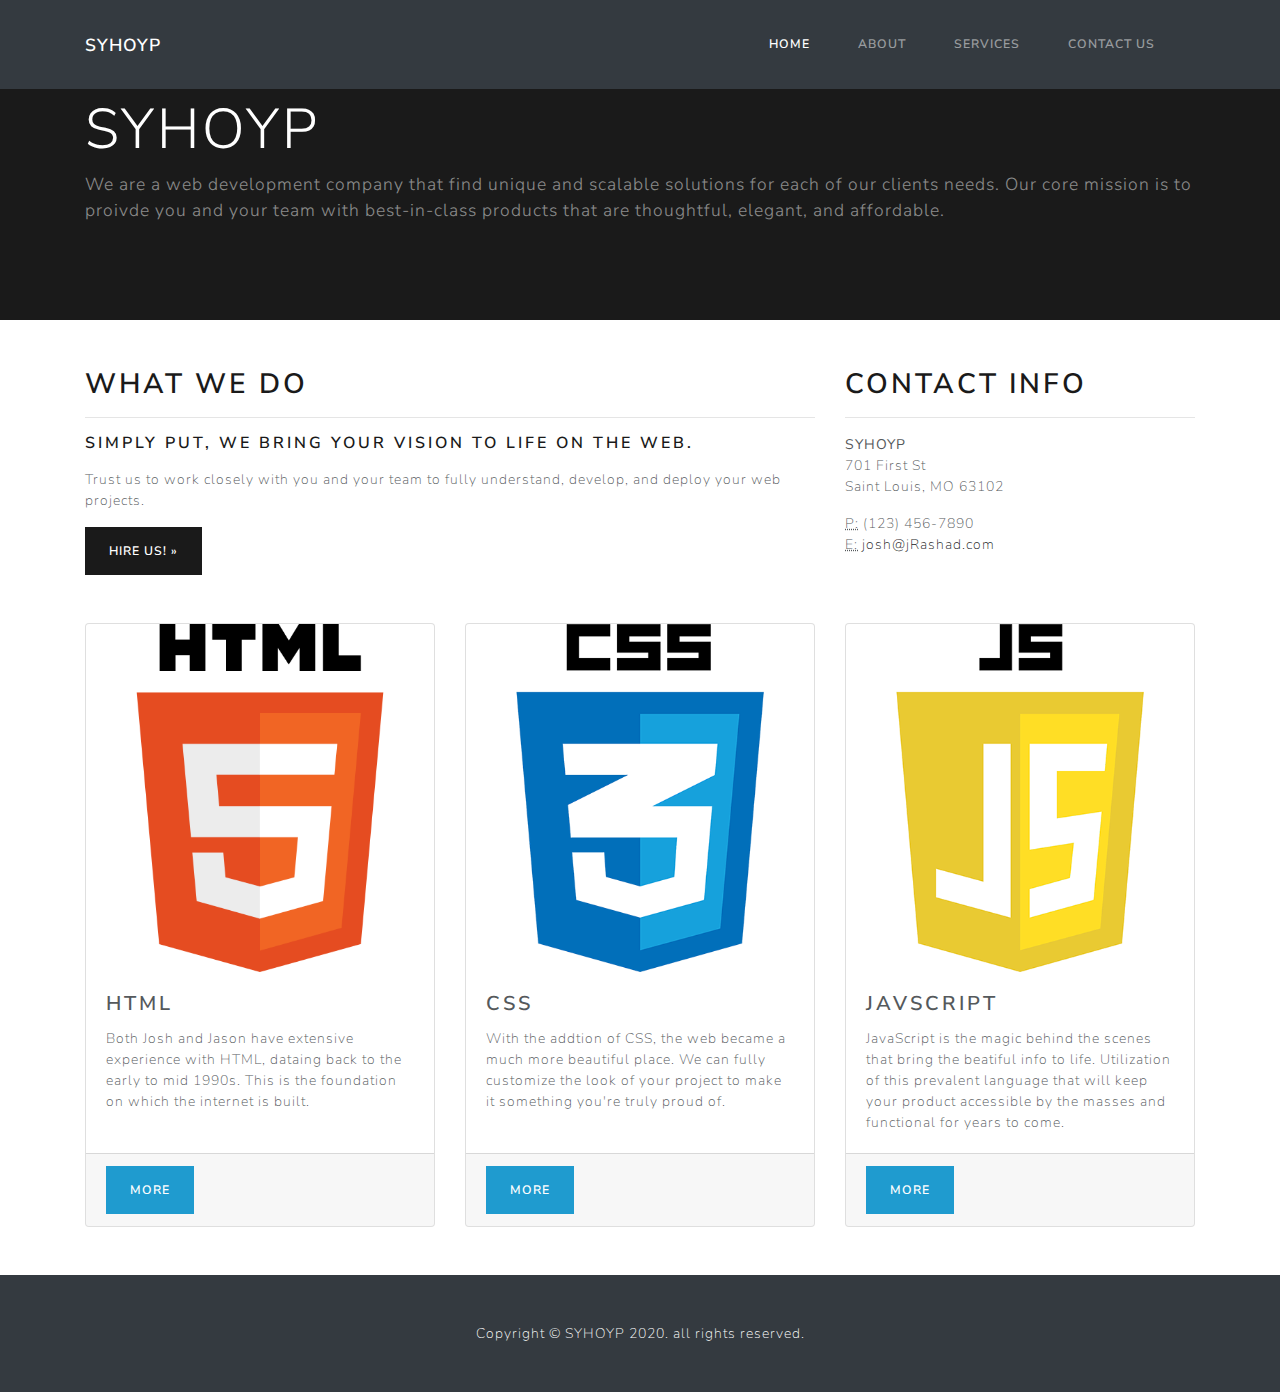
<file: index.html>
<!DOCTYPE html>
<html lang="en">

<head>

  <meta charset="utf-8">
  <meta name="viewport" content="width=device-width, initial-scale=1, shrink-to-fit=no">
  <meta name="description" content="">
  <meta name="author" content="">

  <title>Can't Decide On A Name</title>

  <!-- Bootstrap core CSS -->
  <link href="vendor/bootstrap/css/bootstrap.min.css" rel="stylesheet">

  <!-- Custom styles for this template -->
  <link href="css/business-frontpage.css" rel="stylesheet">

</head>

<body>

  <!-- Navigation -->
  <nav class="navbar navbar-expand-lg navbar-dark bg-dark fixed-top">
    <div class="container">
      <a class="navbar-brand" href="#">SYHOYP</a>
      <button class="navbar-toggler" type="button" data-toggle="collapse" data-target="#navbarResponsive" aria-controls="navbarResponsive" aria-expanded="false" aria-label="Toggle navigation">
        <span class="navbar-toggler-icon"></span>
      </button>
      <div class="collapse navbar-collapse" id="navbarResponsive">
        <ul class="navbar-nav ml-auto">
          <li class="nav-item active">
            <a class="nav-link" href="#">Home
              <span class="sr-only">(current)</span>
            </a>
          </li>
          <li class="nav-item">
            <a class="nav-link" href="#">About</a>
          </li>
          <li class="nav-item">
            <a class="nav-link" href="#">Services</a>
          </li>
          <li class="nav-item">
            <a class="nav-link" data-toggle="modal" data-target="#modalContactForm">Contact Us</a>
          </li>
        </ul>
      </div>
    </div>
  </nav>

  <!-- Header -->
  <header class="bg-primary py-5 mb-5">
    <div class="container h-100">
      <div class="row h-100 align-items-center">
        <div class="col-lg-12">
          <h1 class="display-4 text-white mt-5 mb-2">SYHOYP</h1>
          <p class="lead mb-5 text-white-50">We are a web development company that find unique and scalable solutions for
            each of our clients needs.  Our core mission is to proivde you and your team with best-in-class products that are thoughtful, elegant, and affordable.  </p>
        </div>
      </div>
    </div>
  </header>

  <!-- Page Content -->
  <div class="container">

    <div class="row">
      <div class="col-md-8 mb-5">
        <h2>What We Do</h2>
        <hr>
        <p><h5>Simply put, we bring your vision to life on the web.</h5> </p>
        <p>Trust us to work closely with you and your team to fully understand, develop, and deploy your web projects.</p>
        <a class="btn btn-primary btn-md" href="#" data-toggle="modal" data-target="#modalContactForm">Hire Us! &raquo;</a>
      </div>
      <div class="col-md-4 mb-5">
        <h2>Contact Info</h2>
        <hr>
        <address>
          <strong>SYHOYP</strong>
          <br>701 First St
          <br>Saint Louis, MO 63102
          <br>
        </address>
        <address>
          <abbr title="Phone">P:</abbr>
          (123) 456-7890
          <br>
          <abbr title="Email">E:</abbr>
          <a href="mailto:#">josh@jRashad.com</a>
        </address>
      </div>
    </div>
    <!-- /.row -->

    <div class="row">
      <div class="col-md-4 mb-5">
        <div class="card h-100">
          <img class="card-img-top" src="html5.png" alt="">
          <div class="card-body">
            <h4 class="card-title">HTML</h4>
            <p class="card-text">Both Josh and Jason have extensive experience with HTML, dataing back to the early to mid 1990s.  This is the foundation on which the internet is built. </p>
          </div>
          <div class="card-footer">
            <a href="#" class="btn btn-info">More</a>
          </div>
        </div>
      </div>
      <div class="col-md-4 mb-5">
        <div class="card h-100">
          <img class="card-img-top" src="css.png" alt="">
          <div class="card-body">
            <h4 class="card-title">CSS</h4>
            <p class="card-text">With the addtion of CSS, the web became a much more beautiful place.  We can fully customize the look of your project to make it something you're truly proud of.</p>
          </div>
          <div class="card-footer">
            <a href="#" class="btn btn-info">More</a>
          </div>
        </div>
      </div>
      <div class="col-md-4 mb-5">
        <div class="card h-100">
          <img class="card-img-top" src="js.png" alt="">
          <div class="card-body">
            <h4 class="card-title">JavScript</h4>
            <p class="card-text">JavaScript is the magic behind the scenes that bring the beatiful info to life.  Utilization of this prevalent language that will keep your product accessible by the masses and functional for years to come.</p>
          </div>
          <div class="card-footer">
            <a href="#" class="btn btn-info">More</a>
          </div>
        </div>
      </div>
    </div>
    <!-- /.row -->
    <!-- Start Modal Contact Form -->
    <div class="modal fade" id="modalContactForm" tabindex="-1" role="dialog" aria-labelledby="myModalLabel"
  aria-hidden="true">
  <div class="modal-dialog" role="document">
    <div class="modal-content">
      <div class="modal-header text-center">
        <h4 class="modal-title w-100 font-weight-bold">Shoot us a message</h4>
        <button type="button" class="close" data-dismiss="modal" aria-label="Close">
          <span aria-hidden="true">&times;</span>
        </button>
      </div>
      <div class="modal-body mx-3">
        <div class="md-form mb-5">
          <i class="fas fa-user prefix grey-text"></i>
          <input type="text" id="form34" class="form-control validate">
          <label data-error="wrong" data-success="right" for="form34">Your name</label>
        </div>

        <div class="md-form mb-5">
          <i class="fas fa-envelope prefix grey-text"></i>
          <input type="email" id="form29" class="form-control validate">
          <label data-error="wrong" data-success="right" for="form29">Your email</label>
        </div>

        <div class="md-form mb-5">
          <i class="fas fa-tag prefix grey-text"></i>
          <input type="text" id="form32" class="form-control validate">
          <label data-error="wrong" data-success="right" for="form32">Subject</label>
        </div>

        <div class="md-form">
          <i class="fas fa-pencil prefix grey-text"></i>
          <textarea type="text" id="form8" class="md-textarea form-control" rows="4"></textarea>
          <label data-error="wrong" data-success="right" for="form8">Your message</label>
        </div>

      </div>
      <div class="modal-footer d-flex justify-content-center">
        <button class="btn btn-unique">Send <i class="fas fa-paper-plane-o ml-1"></i></button>
      </div>
    </div>
  </div>
</div>
<!-- end Modal Contact Form -->


  </div>
  <!-- /.container -->

  <!-- Footer -->
  <footer class="py-5 bg-dark">
    <div class="container">
      <p class="m-0 text-center text-white">Copyright &copy; SYHOYP 2020.  all rights reserved.</p>
    </div>
    <!-- /.container -->
  </footer>

  <!-- Bootstrap core JavaScript -->
  <script src="vendor/jquery/jquery.min.js"></script>
  <script src="vendor/bootstrap/js/bootstrap.bundle.min.js"></script>

</body>

</html>
</file>
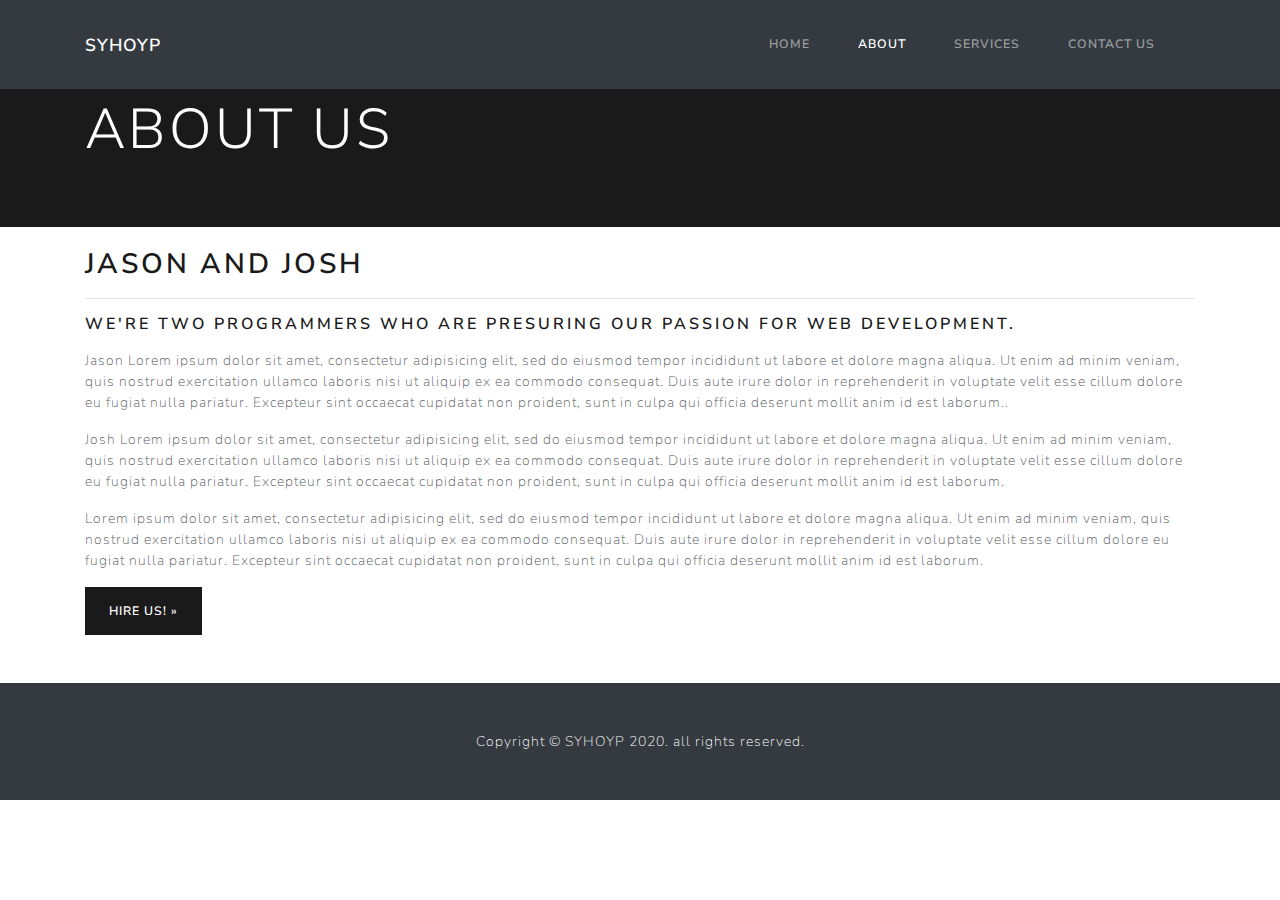
<file: about.html>
<!DOCTYPE html>
<html lang="en">

<head>

  <meta charset="utf-8">
  <meta name="viewport" content="width=device-width, initial-scale=1, shrink-to-fit=no">
  <meta name="description" content="">
  <meta name="author" content="">

  <title>Can't Decide On A Name</title>

  <!-- Bootstrap core CSS -->
  <link href="vendor/bootstrap/css/bootstrap.min.css" rel="stylesheet">

  <!-- Custom styles for this template -->
  <link href="css/business-frontpage.css" rel="stylesheet">

</head>

<body>

  <!-- Navigation -->
  <nav class="navbar navbar-expand-lg navbar-dark bg-dark fixed-top">
    <div class="container">
      <a class="navbar-brand" href="#">SYHOYP</a>
      <button class="navbar-toggler" type="button" data-toggle="collapse" data-target="#navbarResponsive" aria-controls="navbarResponsive" aria-expanded="false" aria-label="Toggle navigation">
        <span class="navbar-toggler-icon"></span>
      </button>
      <div class="collapse navbar-collapse" id="navbarResponsive">
        <ul class="navbar-nav ml-auto">
          <li class="nav-item">
            <a class="nav-link" href="index.html">Home</a>
          </li>
          <li class="nav-item active">
            <a class="nav-link" href="#">About 
              <span class="sr-only">(current)</span>
            </a>
          </li>
          <li class="nav-item">
            <a class="nav-link" href="services.html">Services</a>
          </li>
          <li class="nav-item">
            <a class="nav-link" data-toggle="modal" data-target="#modalContactForm">Contact Us</a>
          </li>
        </ul>
      </div>
    </div>
  </nav>

  <!-- Header -->
  <header class="bg-primary py-5">
    <div class="container h-100">
      <div class="row h-100 align-items-center">
        <div class="col-lg-12">
          <h1 class="display-4 text-white mt-5 mb-2">About us</h1>
          <p></p>
        
        </div>
      </div>
    </div>
  </header>

  <!-- Page Content -->
  <div class="container">

    <div class="row">
      <div class="col-md-12 mb-5">
        <br>
        <h2>Jason and Josh</h2>
        <hr>
        <p><h5>We're two programmers who are presuring our passion for web development.</h5> </p>
        <p>Jason Lorem ipsum dolor sit amet, consectetur adipisicing elit, sed do eiusmod
        tempor incididunt ut labore et dolore magna aliqua. Ut enim ad minim veniam,
        quis nostrud exercitation ullamco laboris nisi ut aliquip ex ea commodo
        consequat. Duis aute irure dolor in reprehenderit in voluptate velit esse
        cillum dolore eu fugiat nulla pariatur. Excepteur sint occaecat cupidatat non
        proident, sunt in culpa qui officia deserunt mollit anim id est laborum..</p>
        <p> Josh Lorem ipsum dolor sit amet, consectetur adipisicing elit, sed do eiusmod
        tempor incididunt ut labore et dolore magna aliqua. Ut enim ad minim veniam,
        quis nostrud exercitation ullamco laboris nisi ut aliquip ex ea commodo
        consequat. Duis aute irure dolor in reprehenderit in voluptate velit esse
        cillum dolore eu fugiat nulla pariatur. Excepteur sint occaecat cupidatat non
        proident, sunt in culpa qui officia deserunt mollit anim id est laborum.</p>

        <p> Lorem ipsum dolor sit amet, consectetur adipisicing elit, sed do eiusmod
        tempor incididunt ut labore et dolore magna aliqua. Ut enim ad minim veniam,
        quis nostrud exercitation ullamco laboris nisi ut aliquip ex ea commodo
        consequat. Duis aute irure dolor in reprehenderit in voluptate velit esse
        cillum dolore eu fugiat nulla pariatur. Excepteur sint occaecat cupidatat non
        proident, sunt in culpa qui officia deserunt mollit anim id est laborum.</p>
        <a class="btn btn-primary btn-md" href="#" data-toggle="modal" data-target="#modalContactForm">Hire Us! &raquo;</a>
      </div>
      
    </div>
    
    <!-- Start Modal Contact Form -->
    <div class="modal fade" id="modalContactForm" tabindex="-1" role="dialog" aria-labelledby="myModalLabel"
  aria-hidden="true">
  <div class="modal-dialog" role="document">
    <div class="modal-content">
      <div class="modal-header text-center">
        <h4 class="modal-title w-100 font-weight-bold">Shoot us a message</h4>
        <button type="button" class="close" data-dismiss="modal" aria-label="Close">
          <span aria-hidden="true">&times;</span>
        </button>
      </div>
      <div class="modal-body mx-3">
        <div class="md-form mb-5">
          <i class="fas fa-user prefix grey-text"></i>
          <input type="text" id="form34" class="form-control validate">
          <label data-error="wrong" data-success="right" for="form34">Your name</label>
        </div>

        <div class="md-form mb-5">
          <i class="fas fa-envelope prefix grey-text"></i>
          <input type="email" id="form29" class="form-control validate">
          <label data-error="wrong" data-success="right" for="form29">Your email</label>
        </div>

        <div class="md-form mb-5">
          <i class="fas fa-tag prefix grey-text"></i>
          <input type="text" id="form32" class="form-control validate">
          <label data-error="wrong" data-success="right" for="form32">Subject</label>
        </div>

        <div class="md-form">
          <i class="fas fa-pencil prefix grey-text"></i>
          <textarea type="text" id="form8" class="md-textarea form-control" rows="4"></textarea>
          <label data-error="wrong" data-success="right" for="form8">Your message</label>
        </div>

      </div>
      <div class="modal-footer d-flex justify-content-center">
        <button class="btn btn-unique">Send <i class="fas fa-paper-plane-o ml-1"></i></button>
      </div>
    </div>
  </div>
</div>
<!-- end Modal Contact Form -->

  </div>
  <!-- /.container -->

  <!-- Footer -->
  <footer class="py-5 bg-dark">
    <div class="container">
      <p class="m-0 text-center text-white">Copyright &copy; SYHOYP 2020.  all rights reserved.</p>
    </div>
    <!-- /.container -->
  </footer>

  <!-- Bootstrap core JavaScript -->
  <script src="vendor/jquery/jquery.min.js"></script>
  <script src="vendor/bootstrap/js/bootstrap.bundle.min.js"></script>

</body>

</html>
</file>
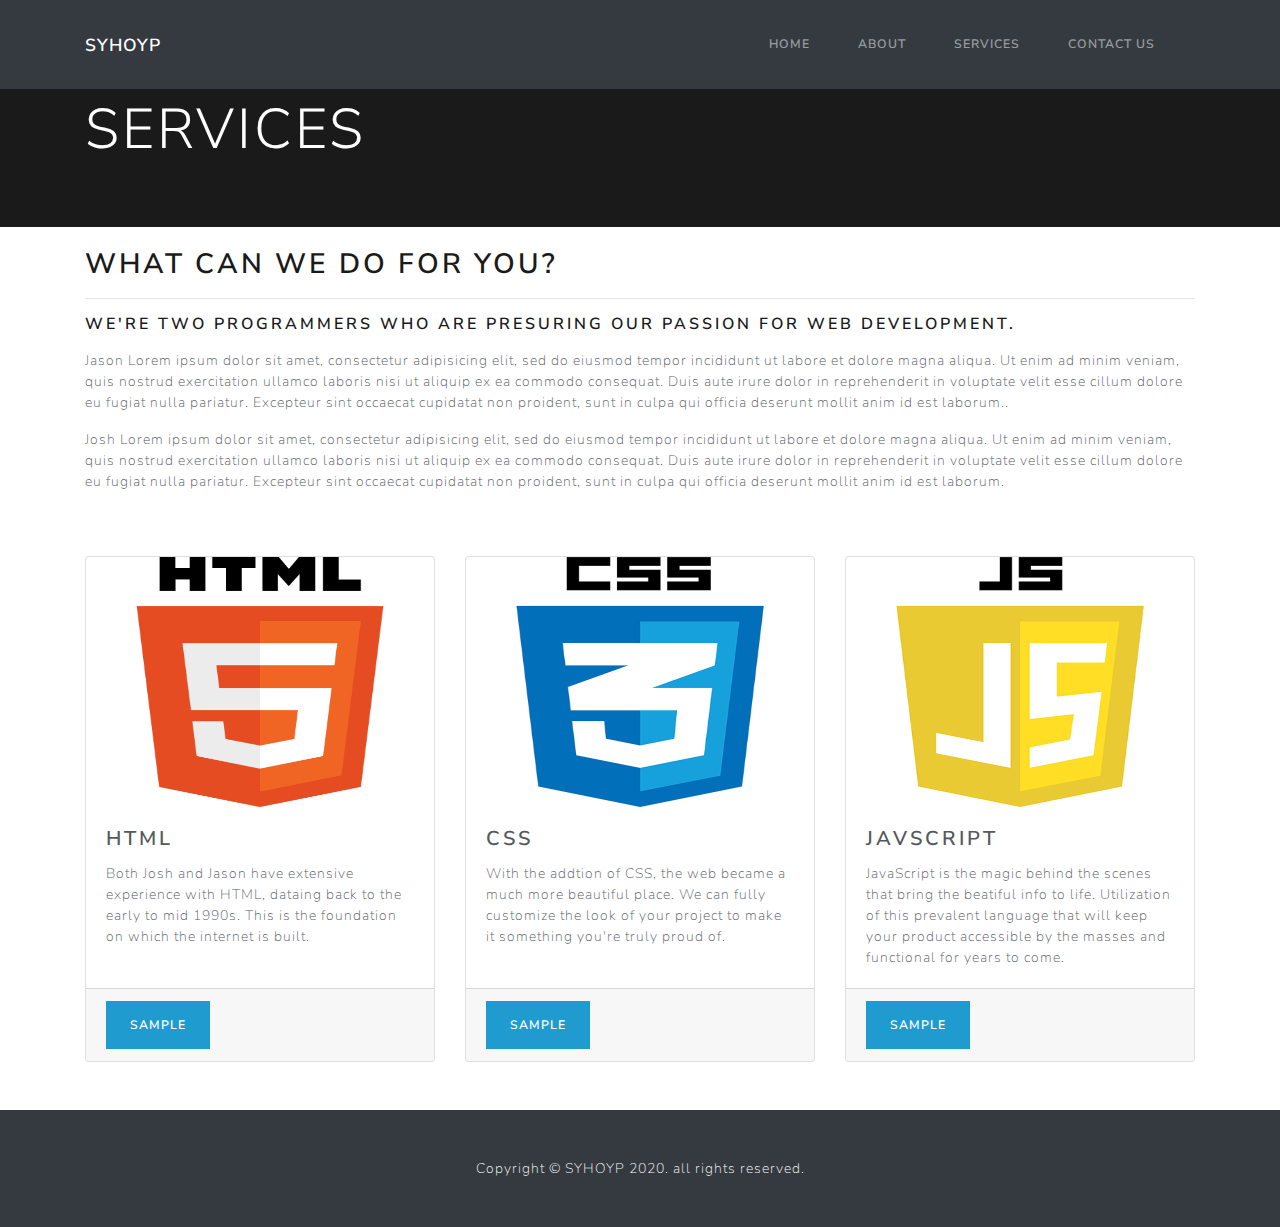
<file: services.html>
<!DOCTYPE html>
<html lang="en">

<head>

  <meta charset="utf-8">
  <meta name="viewport" content="width=device-width, initial-scale=1, shrink-to-fit=no">
  <meta name="description" content="">
  <meta name="author" content="">

  <title>Can't Decide On A Name</title>

  <!-- Bootstrap core CSS -->
  <link href="vendor/bootstrap/css/bootstrap.min.css" rel="stylesheet">

  <!-- Custom styles for this template -->
  <link href="css/business-frontpage.css" rel="stylesheet">

</head>

<body>

  <!-- Navigation -->
  <nav class="navbar navbar-expand-lg navbar-dark bg-dark fixed-top">
    <div class="container">
      <a class="navbar-brand" href="#">SYHOYP</a>
      <button class="navbar-toggler" type="button" data-toggle="collapse" data-target="#navbarResponsive" aria-controls="navbarResponsive" aria-expanded="false" aria-label="Toggle navigation">
        <span class="navbar-toggler-icon"></span>
      </button>
      <div class="collapse navbar-collapse" id="navbarResponsive">
        <ul class="navbar-nav ml-auto">
          <li class="nav-item">
            <a class="nav-link" href="index.html">Home</a>
          </li>
          <li class="nav-item">
            <a class="nav-link" href="about.html">About</a>
          </li>
          <li class="nav-item" active>
            <a class="nav-link" href="#">Services
            <span class="sr-only">(current)</span>
          </a>
          </li>
          <li class="nav-item">
            <a class="nav-link" data-toggle="modal" data-target="#modalContactForm">Contact Us</a>
          </li>
        </ul>
      </div>
    </div>
  </nav>

  <!-- Header -->
  <header class="bg-primary py-5">
    <div class="container h-100">
      <div class="row h-100 align-items-center">
        <div class="col-lg-12">
          <h1 class="display-4 text-white mt-5 mb-2">Services</h1>
          <p></p>
        
        </div>
      </div>
    </div>
  </header>

  <!-- Page Content -->
  <div class="container">


       <div class="row">
      <div class="col-md-12 mb-5">
        <br>
        <h2>What can we do for you?</h2>
        <hr>
        <p><h5>We're two programmers who are presuring our passion for web development.</h5> </p>
        <p>Jason Lorem ipsum dolor sit amet, consectetur adipisicing elit, sed do eiusmod
        tempor incididunt ut labore et dolore magna aliqua. Ut enim ad minim veniam,
        quis nostrud exercitation ullamco laboris nisi ut aliquip ex ea commodo
        consequat. Duis aute irure dolor in reprehenderit in voluptate velit esse
        cillum dolore eu fugiat nulla pariatur. Excepteur sint occaecat cupidatat non
        proident, sunt in culpa qui officia deserunt mollit anim id est laborum..</p>
        <p> Josh Lorem ipsum dolor sit amet, consectetur adipisicing elit, sed do eiusmod
        tempor incididunt ut labore et dolore magna aliqua. Ut enim ad minim veniam,
        quis nostrud exercitation ullamco laboris nisi ut aliquip ex ea commodo
        consequat. Duis aute irure dolor in reprehenderit in voluptate velit esse
        cillum dolore eu fugiat nulla pariatur. Excepteur sint occaecat cupidatat non
        proident, sunt in culpa qui officia deserunt mollit anim id est laborum.</p>

  
      </div>
      
    </div>

    <div class="row">
      <div class="col-md-4 mb-5">
        <div class="card h-100">
          <img class="card-img-top" src="html5.png" alt="" height="250px" width="200px">
          <div class="card-body">
            <h4 class="card-title">HTML</h4>
            <p class="card-text">Both Josh and Jason have extensive experience with HTML, dataing back to the early to mid 1990s.  This is the foundation on which the internet is built. </p>
          </div>
          <div class="card-footer">
            <a href="#" class="btn btn-info">Sample</a>
          </div>
        </div>
      </div>
      <div class="col-md-4 mb-5">
        <div class="card h-100">
          <img class="card-img-top" src="css.png" alt="" height="250px" width="200px">
          <div class="card-body">
            <h4 class="card-title">CSS</h4>
            <p class="card-text">With the addtion of CSS, the web became a much more beautiful place.  We can fully customize the look of your project to make it something you're truly proud of.</p>
          </div>
          <div class="card-footer">
            <a href="#" class="btn btn-info">Sample</a>
          </div>
        </div>
      </div>
      <div class="col-md-4 mb-5">
        <div class="card h-100">
          <img class="card-img-top" src="js.png" alt="" height="250px" width="200px">
          <div class="card-body">
            <h4 class="card-title">JavScript</h4>
            <p class="card-text">JavaScript is the magic behind the scenes that bring the beatiful info to life.  Utilization of this prevalent language that will keep your product accessible by the masses and functional for years to come.</p>
          </div>
          <div class="card-footer">
            <a href="#" class="btn btn-info">Sample</a>
          </div>
        </div>
      </div>
    </div>
    
    <!-- Start Modal Contact Form -->
    <div class="modal fade" id="modalContactForm" tabindex="-1" role="dialog" aria-labelledby="myModalLabel"
  aria-hidden="true">
  <div class="modal-dialog" role="document">
    <div class="modal-content">
      <div class="modal-header text-center">
        <h4 class="modal-title w-100 font-weight-bold">Shoot us a message</h4>
        <button type="button" class="close" data-dismiss="modal" aria-label="Close">
          <span aria-hidden="true">&times;</span>
        </button>
      </div>
      <div class="modal-body mx-3">
        <div class="md-form mb-5">
          <i class="fas fa-user prefix grey-text"></i>
          <input type="text" id="form34" class="form-control validate">
          <label data-error="wrong" data-success="right" for="form34">Your name</label>
        </div>

        <div class="md-form mb-5">
          <i class="fas fa-envelope prefix grey-text"></i>
          <input type="email" id="form29" class="form-control validate">
          <label data-error="wrong" data-success="right" for="form29">Your email</label>
        </div>

        <div class="md-form mb-5">
          <i class="fas fa-tag prefix grey-text"></i>
          <input type="text" id="form32" class="form-control validate">
          <label data-error="wrong" data-success="right" for="form32">Subject</label>
        </div>

        <div class="md-form">
          <i class="fas fa-pencil prefix grey-text"></i>
          <textarea type="text" id="form8" class="md-textarea form-control" rows="4"></textarea>
          <label data-error="wrong" data-success="right" for="form8">Your message</label>
        </div>

      </div>
      <div class="modal-footer d-flex justify-content-center">
        <button class="btn btn-unique">Send <i class="fas fa-paper-plane-o ml-1"></i></button>
      </div>
    </div>
  </div>
</div>
<!-- end Modal Contact Form -->

  </div>
  <!-- /.container -->

  <!-- Footer -->
  <footer class="py-5 bg-dark">
    <div class="container">
      <p class="m-0 text-center text-white">Copyright &copy; SYHOYP 2020.  all rights reserved.</p>
    </div>
    <!-- /.container -->
  </footer>

  <!-- Bootstrap core JavaScript -->
  <script src="vendor/jquery/jquery.min.js"></script>
  <script src="vendor/bootstrap/js/bootstrap.bundle.min.js"></script>

</body>

</html>
</file>
